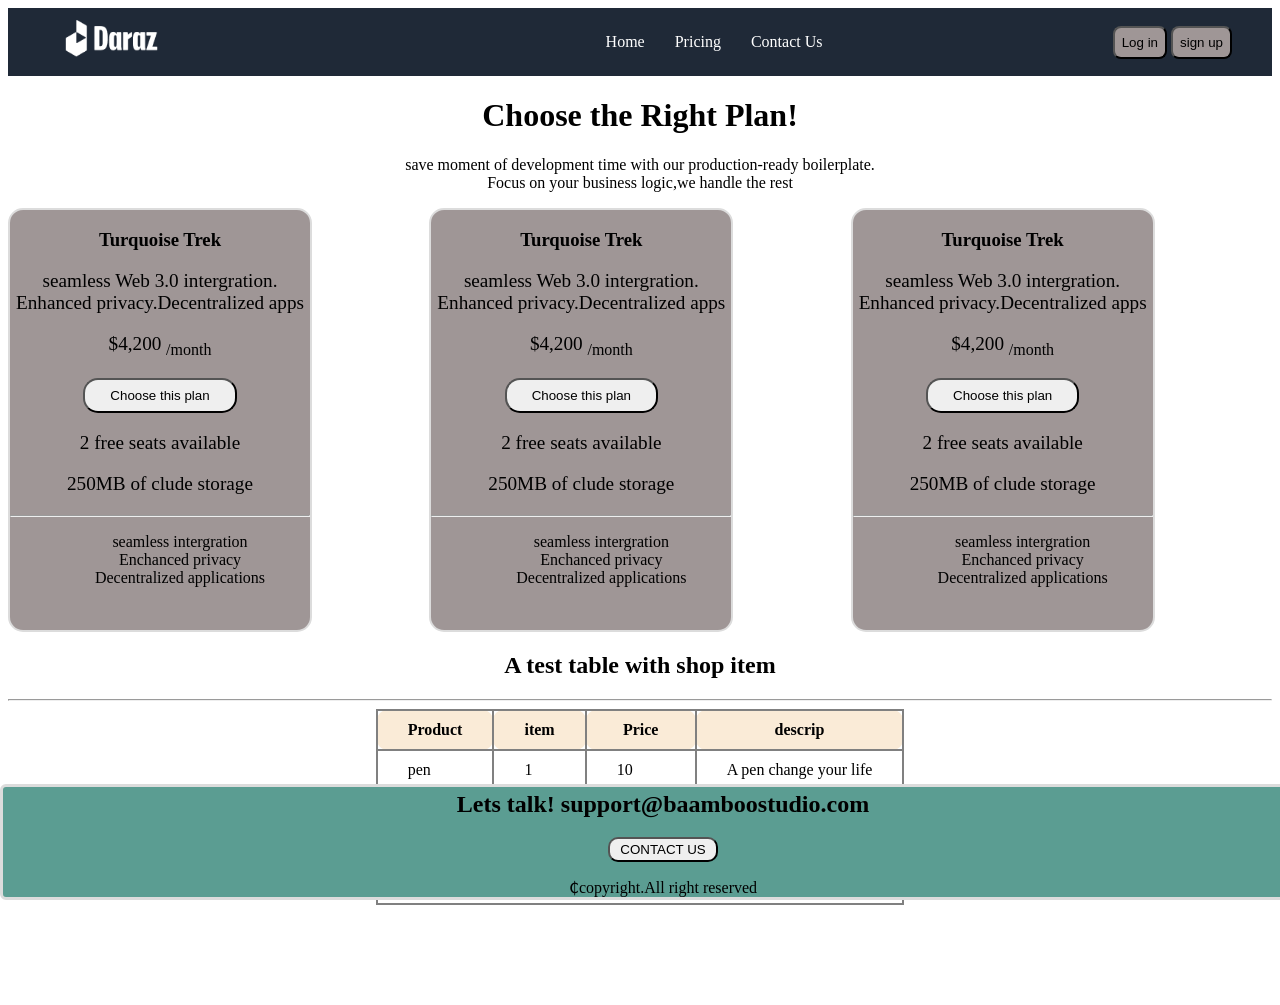
<file: index.html>
<!DOCTYPE html>
<html lang="en">
<head>
    <meta charset="UTF-8">
    <meta name="viewport" content="width=device-width, initial-scale=1.0">
    <title>Navbar</title>
    <link rel="stylesheet" href="styles/style.css">
</head>
<body>
    <header>
        <nav class="navbar">
            <div class="image">
                <img src="logo.png">
            </div>
            <div class="link">
                <a href="#">Home</a>
                <a href="#">Pricing</a>
                <a href="#">Contact Us</a>
            </div>
            <div>
                <button class="btn">Log in</button>
                <button class="btn">sign up</button>
            </div>
        </nav>
        <div class="msg">
                <h1>Choose the Right Plan!</h1>
                <p>save moment of development time with our production-ready boilerplate. <br>Focus on your business logic,we handle the rest</p>
        </div>
    </header>
    <main>
        <section class="main-card">
            <div class="card">
                <h3>Turquoise Trek</h3>
                <p>seamless Web 3.0 intergration.  <br>
                 Enhanced privacy.Decentralized apps</p>
                <p>$4,200 <sub>/month</sub></p>
                <button>Choose this plan</button>
                <p>2 free seats available</p>
                <p>250MB of clude storage</p>
                <hr>
                <ul>
                    <li>seamless intergration</li>
                    <li>Enchanced privacy</li>
                    <li>Decentralized applications</li>
                </ul>
            </div>
            <div class="card">
                <h3>Turquoise Trek</h3>
                <p>seamless Web 3.0 intergration.  <br>
                 Enhanced privacy.Decentralized apps</p>
                <p>$4,200 <sub>/month</sub></p>
                <button>Choose this plan</button>
                <p>2 free seats available</p>
                <p>250MB of clude storage</p>
                <hr>
                <ul>
                    <li>seamless intergration</li>
                    <li>Enchanced privacy</li>
                    <li>Decentralized applications</li>
                </ul>
            </div>
            <div class="card">
                <h3>Turquoise Trek</h3>
                <p>seamless Web 3.0 intergration.  <br>
                 Enhanced privacy.Decentralized apps</p>
                <p>$4,200 <sub>/month</sub></p>
                <button>Choose this plan</button>
                <p>2 free seats available</p>
                <p>250MB of clude storage</p>
                <hr>
                <ul>
                    <li>seamless intergration</li>
                    <li>Enchanced privacy</li>
                    <li>Decentralized applications</li>
                </ul>
            </div>
        </section>
        <section>
            <div class="table-header"><h2>A test table with shop item</h2></div> <hr>
            <div class="table">
                <table>
                    <thead>
                        <tr>
                            <th>Product</th>
                            <th>item</th>
                            <th>Price</th>
                            <th>descrip</th>
                        </tr>
                    </thead>
                    <tbody>
                        <tr>
                            <td>pen</td>
                            <td>1</td>
                            <td>10</td>
                            <td>A pen change your life</td>
                        </tr>
                        <tr>
                            <td>bike</td>
                            <td>2</td>
                            <td>150000</td>
                            <td>My dream bike</td>
                        </tr>
                        <tr>
                            <td>Mobile</td>
                            <td>3</td>
                            <td>20000</td>
                            <td>My dream mobile</td>
                        </tr>
                    </tbody>
                    <tfoot>
                        <tr>
                            <td colspan="4">created by Jitu</td>
                        </tr>
                    </tfoot>
                </table>
            </div>
        </section>
    </main>
    <footer>
        <h2>Lets talk! support@baamboostudio.com</h2>
        <button class="footer-btn">CONTACT US</button>
        <p>₵copyright.All right reserved</p>
    </footer>
</body>
</html>
</file>
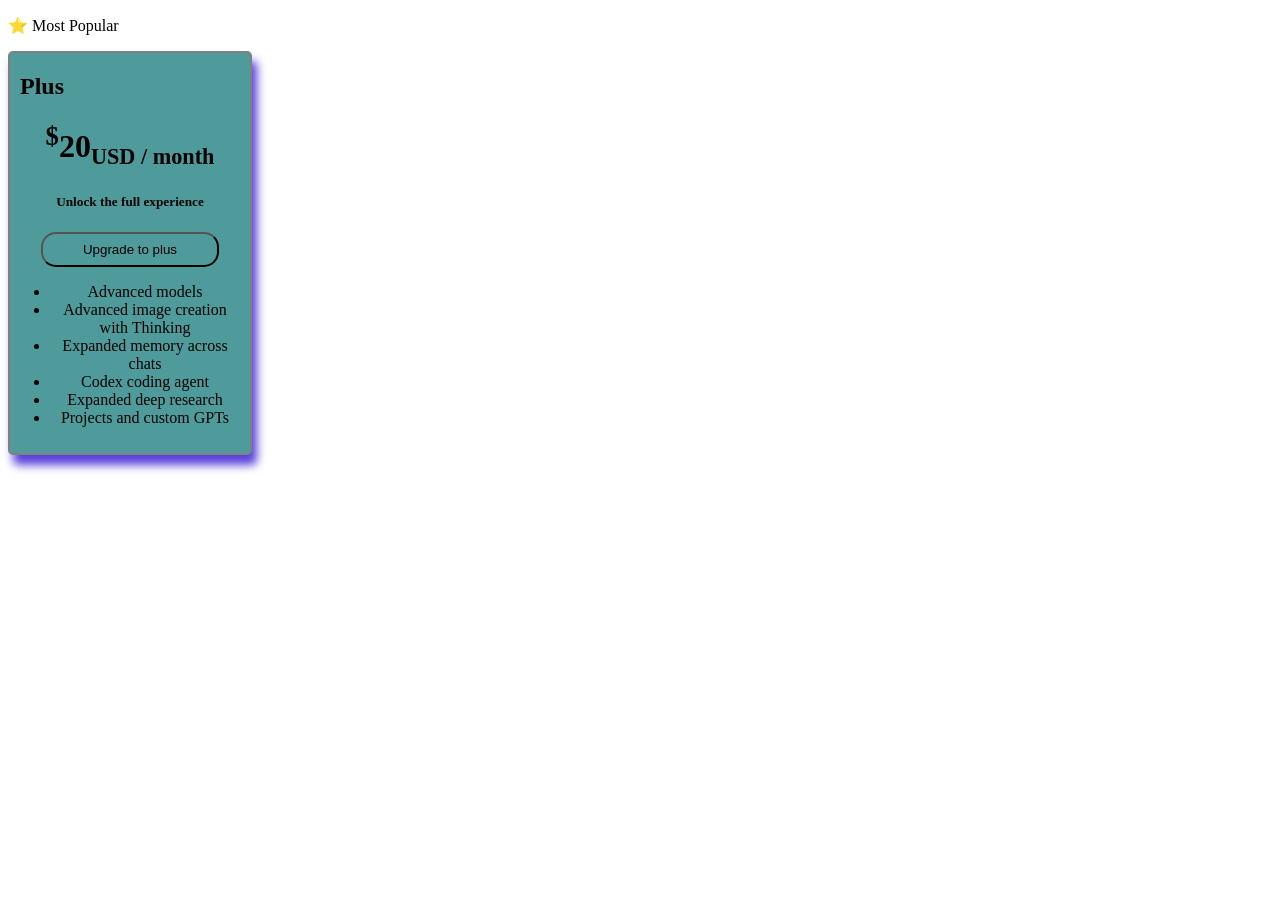
<file: badge.html>
<!DOCTYPE html>
<html lang="en">
<head>
    <meta charset="UTF-8">
    <meta name="viewport" content="width=device-width, initial-scale=1.0">
    <title>badge</title>
    <link rel="stylesheet" href="styles/price.css">
</head>
<body>
    <div class="container">
                 <div class="badge">
                <p>⭐ Most Popular</p>
                 <div class="card-1">
                <h2>Plus</h2>
            <h1> <sup>$</sup>20<sub><small>USD / month</small></sub></h1>
            <h5>Unlock the full experience</h5>
            <button class="btn">Upgrade to plus</button>
            <ul>
                <li>Advanced models</li>
                <li>Advanced image creation with Thinking</li>
                <li>Expanded memory across chats</li>
                <li>Codex coding agent</li>
                <li>Expanded deep research</li>
                <li>Projects and custom GPTs</li>
            </ul>
            </div>
            </div>
            </div>
</body>
</html>
</file>
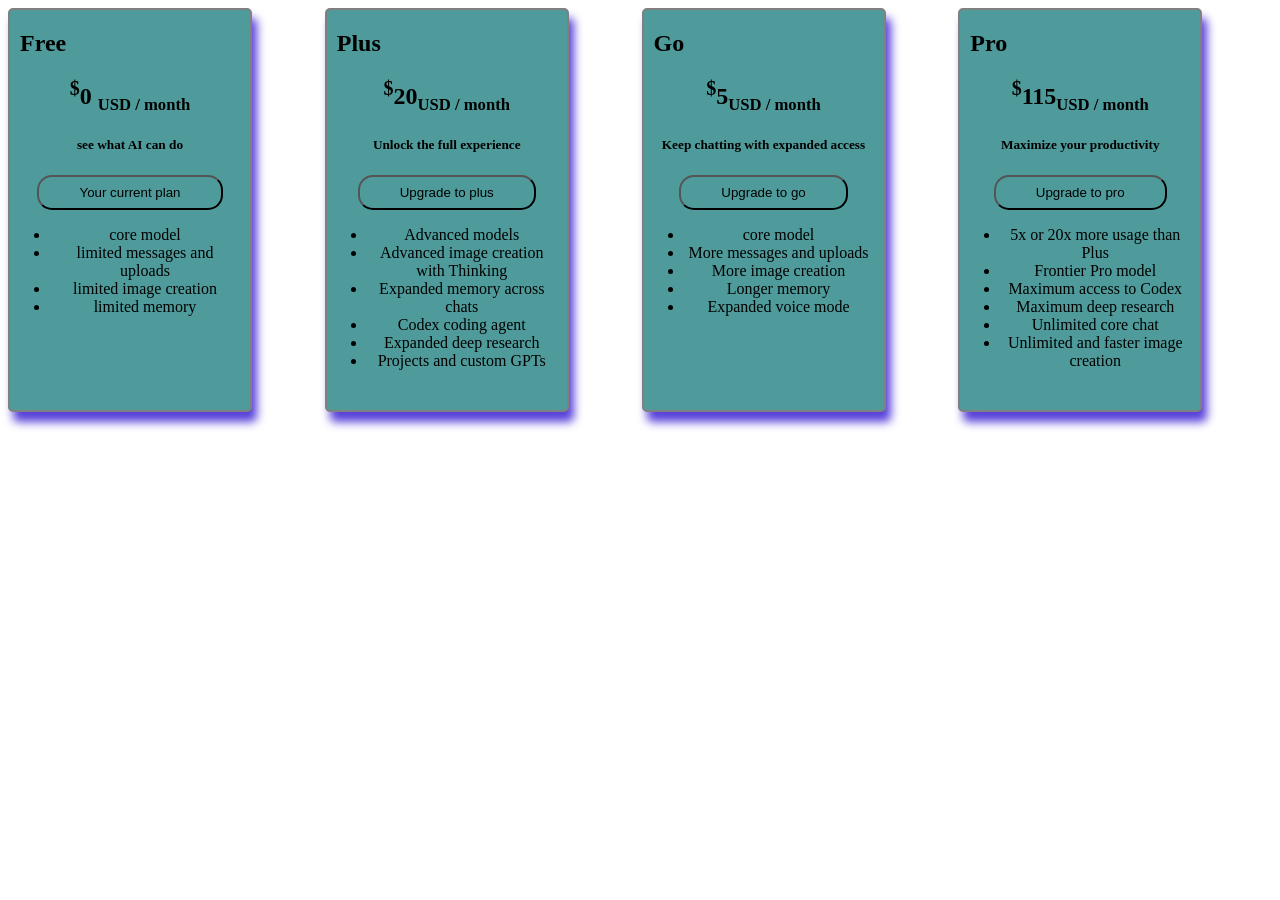
<file: price-card.html>
<!DOCTYPE html>
<html lang="en">
<head>
    <meta charset="UTF-8">
    <meta name="viewport" content="width=device-width, initial-scale=1.0">
    <title>Pricing card</title>
    <link rel="stylesheet" href="styles/price.css">
</head>
<body>
    <header>
        <section class="card">
            <div class="card-1">
                <h2>Free</h2>
            <h1> <sup>$</sup>0 <sub><small>USD / month</small></sub></h1>
            <h5>see what AI can do</h5>
            <button>Your current plan</button>
            <ul>
                <li>core model</li>
                <li>limited messages and uploads</li>
                <li>limited image creation</li>
                <li>limited memory</li>
            </ul>
            </div>
                 <div class="card-1">
                <h2>Plus</h2>
            <h1> <sup>$</sup>20<sub><small>USD / month</small></sub></h1>
            <h5>Unlock the full experience</h5>
            <button class="btn">Upgrade to plus</button>
            <ul>
                <li>Advanced models</li>
                <li>Advanced image creation with Thinking</li>
                <li>Expanded memory across chats</li>
                <li>Codex coding agent</li>
                <li>Expanded deep research</li>
                <li>Projects and custom GPTs</li>
            </ul>
            </div>
             <div class="card-1">
                <h2>Go</h2>
            <h1> <sup>$</sup>5<sub><small>USD / month</small></sub></h1>
            <h5>Keep chatting with expanded access</h5>
            <button class="btn">Upgrade to go</button>
            <ul>
                <li>core model</li>
                <li>More messages and uploads</li>
                <li>More image creation</li>
                <li>Longer memory</li>
                <li>Expanded voice mode</li>
            </ul>
            </div>
             <div class="card-1">
                <h2>Pro</h2>
            <h1> <sup>$</sup>115<sub><small>USD / month</small></sub></h1>
            <h5>Maximize your productivity</h5>
            <button class="btn">Upgrade to pro</button>
            <ul>
                <li>5x or 20x more usage than Plus</li>
                <li>Frontier Pro model</li>
                <li>Maximum access to Codex</li>
                <li>Maximum deep research</li>
                <li>Unlimited core chat</li>
                <li>Unlimited and faster image creation</li>
            </ul>
            </div>
        </section>
    </header>
</body>
</html>
</file>
<file: styles/style.css>
/* *{
    margin: 0;
    padding: 0;
} */
 body{
    margin-bottom: 100px;
 }
.navbar{
    background-color: #1f2937;
    display: flex;
    justify-content: space-between;
    align-items: center;
    padding: 12px 40px;
}
.image img{
    height: 40px;

}
.link{
   display: flex;
   gap: 10px;
   margin-left: 140px;


}
.link a{
    padding: 10px;
    text-decoration: none;
    color: white;
}
.link a:hover{
    color: #fbbf24;
}
.btn{
    background-color: #9f9696;
    padding: 7px;
    border-radius: 8px;
}
.btn:hover{
    background-color: #bab843;
}
.msg{
    text-align: center;
}
.main-card{
    display: grid;
    grid-template-columns: repeat(3, 1fr);
}
.card{
    border: 2px solid gainsboro;
    height: 400px;
    width: 300px;
    text-align: center;
    background-color:#9f9696;
    border-radius: 15px;
    padding-bottom: 20px;
}
.card p{
    font-size: 1.2rem;
}
.card ul{
    list-style: none;
}
.card button{
    padding: 8px 25px;
    border-radius:15px ;
}
.card button:hover{
    background-color:cadetblue;
}
.table-header{
    text-align: center;
}
.table{
    display: flex;
    justify-content: center;
    align-items: center;
    border-radius: 5px;
}
td, th{
    border: 2px solid gray;
    padding: 10px 30px;
    border-radius: 10px;
}
th{
    background-color:antiquewhite;
}
table{
border-collapse: collapse;
}
tfoot{
    text-align: center;
    font-size: 0.7rem;
}
footer{
    background-color: #5b9d92;
    border: 3px solid gainsboro;
    border-radius:6px ;
    position: fixed;
    left: 0;
    bottom: 0;
    width: 100%;
    display: flex;
    flex-direction: column;
    justify-content: center;
    align-items: center;
    padding: 20px;
    height: 70px;
}
.footer-btn{
    padding: auto;
    padding: 3px 10px;
    border-radius: 10px;
}
.footer-btn:hover{
    background-color:#bab843;
}
</file>
<file: styles/price.css>
/* .card{
    display: flex;
    justify-content: space-around;
    align-items: center;
} */
 .card{
    display: grid;
    grid-template-columns: repeat(4, 1fr);
    gap: 3px;

 }
.card-1{
    border: 2px solid gray;
    width: 240px;
    height: 400px;
    text-align: center;
    border-radius: 5px;
    background-color: #4f9b9b;
     box-shadow: 5px 10px 10px rgb(87, 64, 218);
}
.card-1 h2{
    /* margin-right: 120px; */
    display: flex;
    justify-content: flex-start;
    padding-left: 10px;
}
.card-1 ul{
    margin-right: 10px;
}
.card-1 h4{
    font-size: 2rem;
}
.card-1 button{
    padding: 8px 40px;
    background-color: transparent;
    border-radius: 15px;
}
.badge h3{
    background-color: #0e73ee;
    border-radius: 6px;
    padding: 8px ;
}
</file>
